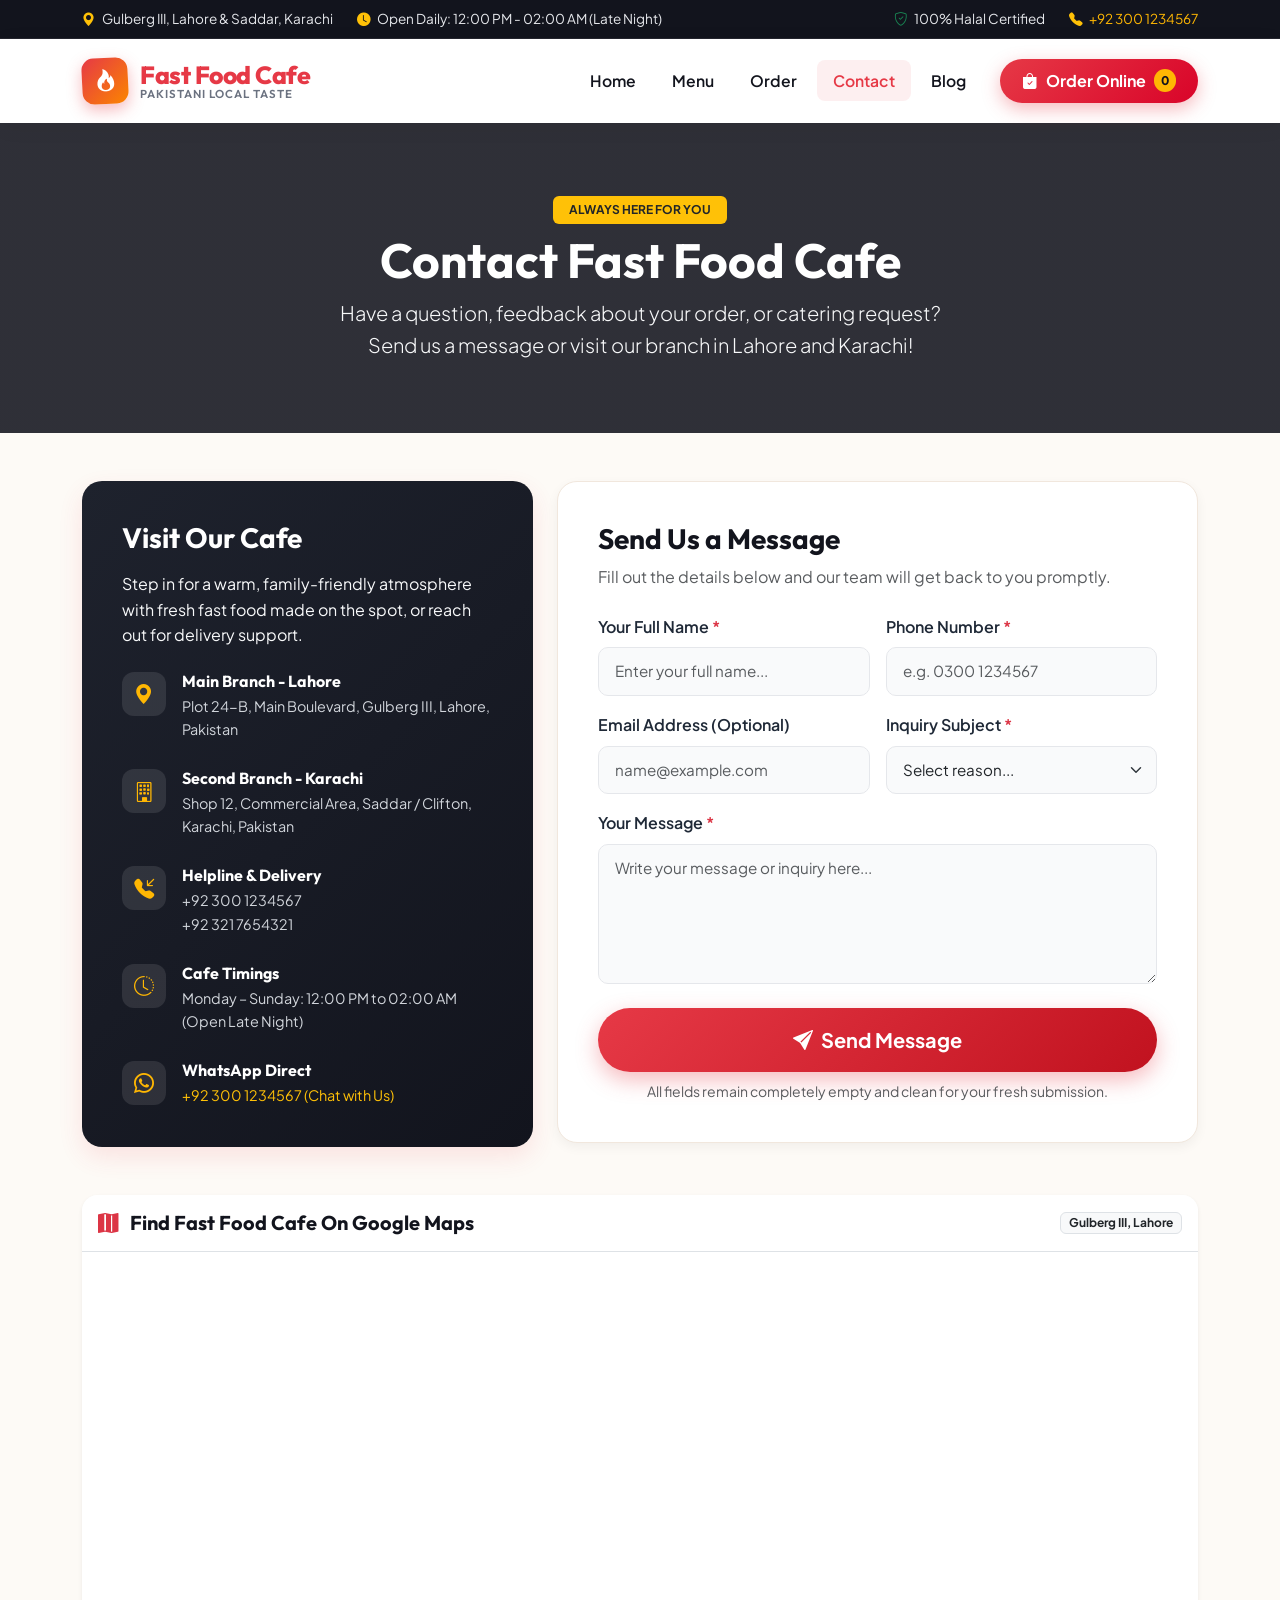
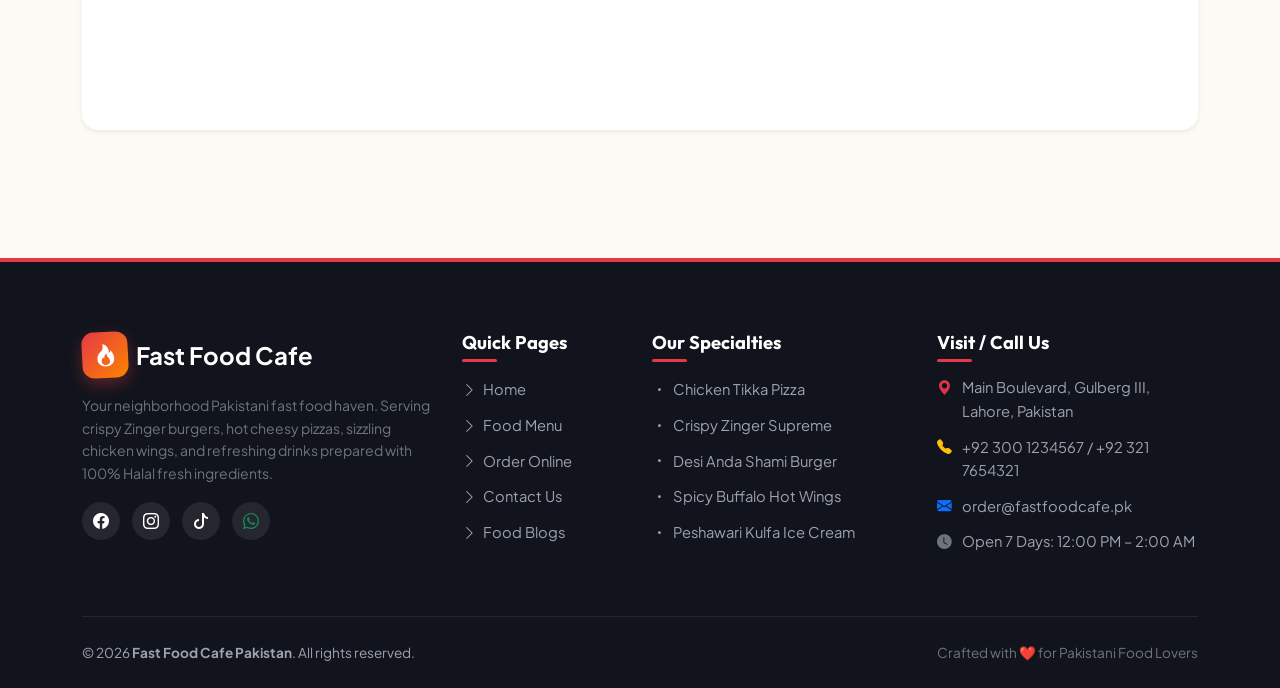
<file: contact.html>
<!DOCTYPE html>
<html lang="en">
<head>
  <meta charset="UTF-8">
  <meta name="viewport" content="width=device-width, initial-scale=1.0">
  <title>Contact Us - Fast Food Cafe Pakistan</title>
  <meta name="description" content="Get in touch with Fast Food Cafe Pakistan. Visit our cafe in Lahore & Karachi or send us your feedback, catering queries, and order support.">
  
  <!-- Bootstrap 5 CSS -->
  <link href="https://cdn.jsdelivr.net/npm/bootstrap@5.3.3/dist/css/bootstrap.min.css" rel="stylesheet">
  <!-- Bootstrap Icons -->
  <link href="https://cdn.jsdelivr.net/npm/bootstrap-icons@1.11.3/font/bootstrap-icons.min.css" rel="stylesheet">
  <!-- Custom Stylesheet -->
  <link rel="stylesheet" href="css/style.css">
</head>
<body>

  <!-- Top Announcement Bar -->
  <div class="top-bar d-none d-md-block">
    <div class="container">
      <div class="d-flex justify-content-between align-items-center">
        <div class="d-flex gap-4">
          <span class="top-bar-item"><i class="bi bi-geo-alt-fill text-warning"></i> Gulberg III, Lahore & Saddar, Karachi</span>
          <span class="top-bar-item"><i class="bi bi-clock-fill text-warning"></i> Open Daily: 12:00 PM - 02:00 AM (Late Night)</span>
        </div>
        <div class="d-flex gap-4">
          <span class="top-bar-item"><i class="bi bi-shield-check text-success"></i> 100% Halal Certified</span>
          <span class="top-bar-item"><i class="bi bi-telephone-fill text-warning"></i> <a href="tel:+923001234567">+92 300 1234567</a></span>
        </div>
      </div>
    </div>
  </div>

  <!-- Navbar -->
  <nav class="navbar navbar-expand-lg navbar-custom">
    <div class="container">
      <a class="navbar-brand" href="index.html">
        <div class="brand-icon">
          <i class="bi bi-fire"></i>
        </div>
        <div class="brand-title">
          <span class="main-name">Fast Food Cafe</span>
          <span class="sub-name">Pakistani Local Taste</span>
        </div>
      </a>

      <button class="navbar-toggler border-0 shadow-none" type="button" data-bs-toggle="collapse" data-bs-target="#navbarContent" aria-controls="navbarContent" aria-expanded="false" aria-label="Toggle navigation">
        <i class="bi bi-list fs-1 text-danger"></i>
      </button>

      <div class="collapse navbar-collapse" id="navbarContent">
        <ul class="navbar-nav ms-auto mb-2 mb-lg-0 align-items-lg-center">
          <li class="nav-item">
            <a class="nav-link" href="index.html">Home</a>
          </li>
          <li class="nav-item">
            <a class="nav-link" href="menu.html">Menu</a>
          </li>
          <li class="nav-item">
            <a class="nav-link" href="order.html">Order</a>
          </li>
          <li class="nav-item">
            <a class="nav-link active" aria-current="page" href="contact.html">Contact</a>
          </li>
          <li class="nav-item">
            <a class="nav-link" href="blog.html">Blog</a>
          </li>
          <li class="nav-item ms-lg-3 mt-3 mt-lg-0">
            <a class="nav-cta-btn" href="order.html">
              <i class="bi bi-bag-check-fill"></i>
              <span>Order Online</span>
              <span class="cart-counter-badge">0</span>
            </a>
          </li>
        </ul>
      </div>
    </div>
  </nav>

  <!-- Page Header Banner -->
  <section class="py-5 text-center text-white position-relative" style="background: linear-gradient(rgba(18, 20, 29, 0.88), rgba(18, 20, 29, 0.88)), url('https://images.unsplash.com/photo-1517248135467-4c7edcad34c4?w=1600&auto=format&fit=crop&q=80') center/cover no-repeat;">
    <div class="container py-4">
      <span class="badge bg-warning text-dark px-3 py-2 text-uppercase mb-2 fw-bold">Always Here For You</span>
      <h1 class="display-5 fw-bold text-white mb-2">Contact Fast Food Cafe</h1>
      <p class="lead text-light mb-0 mx-auto" style="max-width: 650px;">
        Have a question, feedback about your order, or catering request? Send us a message or visit our branch in Lahore and Karachi!
      </p>
    </div>
  </section>

  <!-- Contact Section -->
  <section class="py-5">
    <div class="container">
      <div class="row g-4">
        
        <!-- Left Column: Cafe Information -->
        <div class="col-lg-5">
          <div class="contact-info-card">
            <h3 class="fw-bold mb-3 text-white">Visit Our Cafe</h3>
            <p class="text-light mb-4">
              Step in for a warm, family-friendly atmosphere with fresh fast food made on the spot, or reach out for delivery support.
            </p>

            <!-- Address 1 (Lahore) -->
            <div class="contact-info-item">
              <div class="contact-icon">
                <i class="bi bi-geo-alt-fill"></i>
              </div>
              <div>
                <h6>Main Branch - Lahore</h6>
                <p>Plot 24-B, Main Boulevard, Gulberg III, Lahore, Pakistan</p>
              </div>
            </div>

            <!-- Address 2 (Karachi) -->
            <div class="contact-info-item">
              <div class="contact-icon">
                <i class="bi bi-building"></i>
              </div>
              <div>
                <h6>Second Branch - Karachi</h6>
                <p>Shop 12, Commercial Area, Saddar / Clifton, Karachi, Pakistan</p>
              </div>
            </div>

            <!-- Phone Numbers -->
            <div class="contact-info-item">
              <div class="contact-icon">
                <i class="bi bi-telephone-inbound-fill"></i>
              </div>
              <div>
                <h6>Helpline & Delivery</h6>
                <p>+92 300 1234567<br>+92 321 7654321</p>
              </div>
            </div>

            <!-- Timings -->
            <div class="contact-info-item">
              <div class="contact-icon">
                <i class="bi bi-clock-history"></i>
              </div>
              <div>
                <h6>Cafe Timings</h6>
                <p>Monday – Sunday: 12:00 PM to 02:00 AM (Open Late Night)</p>
              </div>
            </div>

            <!-- WhatsApp & Email -->
            <div class="contact-info-item mb-0">
              <div class="contact-icon">
                <i class="bi bi-whatsapp"></i>
              </div>
              <div>
                <h6>WhatsApp Direct</h6>
                <p><a href="https://wa.me/923001234567" class="text-warning text-decoration-none">+92 300 1234567 (Chat with Us)</a></p>
              </div>
            </div>

          </div>
        </div>

        <!-- Right Column: Contact Form with ALL BOXES EMPTY as specifically requested -->
        <div class="col-lg-7">
          <div class="contact-form-card">
            <h3 class="fw-bold mb-2">Send Us a Message</h3>
            <p class="text-muted mb-4">Fill out the details below and our team will get back to you promptly.</p>

            <form id="contact-us-form" novalidate>
              <div class="row g-3">
                <!-- Box 1: Name (Kept completely empty) -->
                <div class="col-md-6">
                  <label for="contact-name" class="form-label fw-semibold">Your Full Name <span class="text-danger">*</span></label>
                  <input type="text" class="form-control form-control-custom" id="contact-name" placeholder="Enter your full name..." value="" required>
                </div>

                <!-- Box 2: Phone (Kept completely empty) -->
                <div class="col-md-6">
                  <label for="contact-phone" class="form-label fw-semibold">Phone Number <span class="text-danger">*</span></label>
                  <input type="tel" class="form-control form-control-custom" id="contact-phone" placeholder="e.g. 0300 1234567" value="" required>
                </div>

                <!-- Box 3: Email (Kept completely empty) -->
                <div class="col-md-6">
                  <label for="contact-email" class="form-label fw-semibold">Email Address (Optional)</label>
                  <input type="email" class="form-control form-control-custom" id="contact-email" placeholder="name@example.com" value="">
                </div>

                <!-- Box 4: Subject Selection (Clean default) -->
                <div class="col-md-6">
                  <label for="contact-subject" class="form-label fw-semibold">Inquiry Subject <span class="text-danger">*</span></label>
                  <select class="form-select form-select-custom" id="contact-subject" required>
                    <option value="" disabled selected>Select reason...</option>
                    <option value="Food Quality / Feedback">Food Quality / Feedback</option>
                    <option value="Delivery Status">Delivery Status</option>
                    <option value="Event Catering or Party Booking">Event Catering or Party Booking</option>
                    <option value="Franchise Inquiry">Franchise Inquiry</option>
                    <option value="Other Question">Other Question</option>
                  </select>
                </div>

                <!-- Box 5: Message (Kept completely empty) -->
                <div class="col-12">
                  <label for="contact-message" class="form-label fw-semibold">Your Message <span class="text-danger">*</span></label>
                  <textarea class="form-control form-control-custom" id="contact-message" rows="5" placeholder="Write your message or inquiry here..." required></textarea>
                </div>

                <div class="col-12 mt-4">
                  <button type="submit" class="btn-primary-custom w-100 justify-content-center py-3 fs-5">
                    <i class="bi bi-send-fill"></i> Send Message
                  </button>
                  <p class="text-center text-muted small mt-2 mb-0">
                    All fields remain completely empty and clean for your fresh submission.
                  </p>
                </div>
              </div>
            </form>
          </div>
        </div>

      </div>

      <!-- Cafe Map Section -->
      <div class="row mt-5">
        <div class="col-12">
          <div class="card border-0 shadow-sm rounded-4 overflow-hidden">
            <div class="card-header bg-white py-3 border-bottom d-flex align-items-center justify-content-between">
              <h5 class="fw-bold mb-0"><i class="bi bi-map-fill text-danger me-2"></i> Find Fast Food Cafe On Google Maps</h5>
              <span class="badge bg-light text-dark border">Gulberg III, Lahore</span>
            </div>
            <div class="ratio ratio-21x9" style="min-height: 350px;">
              <iframe 
                src="https://www.google.com/maps/embed?pb=!1m18!1m12!1m3!1d13606.375822394622!2d74.3436034151744!3d31.507855364175312!2m3!1f0!2f0!3f0!3m2!1i1024!2i768!4f13.1!3m3!1m2!1s0x3919045a55555555%3A0x1c1e555555555555!2sGulberg%20III%2C%20Lahore%2C%20Punjab%2C%20Pakistan!5e0!3m2!1sen!2s!4v1700000000000!5m2!1sen!2s" 
                style="border:0;" 
                allowfullscreen="" 
                loading="lazy" 
                referrerpolicy="no-referrer-when-downgrade"
                title="Cafe Location Map">
              </iframe>
            </div>
          </div>
        </div>
      </div>

    </div>
  </section>

  <!-- Contact Success Modal -->
  <div class="modal fade" id="contactSuccessModal" tabindex="-1" aria-labelledby="contactSuccessModalLabel" aria-hidden="true">
    <div class="modal-dialog modal-dialog-centered">
      <div class="modal-content border-0 shadow-lg rounded-4 p-4 text-center">
        <div class="modal-body">
          <div class="text-success mb-3" style="font-size: 3.5rem;">
            <i class="bi bi-envelope-check-fill"></i>
          </div>
          <h3 class="fw-bold text-dark mb-2">Message Sent Successfully!</h3>
          <p class="text-muted mb-4">
            Thank you, <strong id="contact-response-name">Customer</strong>! Hamari team aap sy jald rabta karegi. Form k sary boxes dobara khali (empty) kar diye gaye hain.
          </p>
          <button type="button" class="btn btn-danger rounded-pill px-4 text-white" data-bs-dismiss="modal">
            Theek Hai (OK)
          </button>
        </div>
      </div>
    </div>
  </div>

  <!-- Footer -->
  <footer class="footer">
    <div class="container">
      <div class="row g-4">
        <!-- Col 1: Brand Info -->
        <div class="col-lg-4 col-md-6">
          <div class="d-flex align-items-center gap-2 mb-3">
            <div class="brand-icon">
              <i class="bi bi-fire"></i>
            </div>
            <span class="fs-4 fw-bold text-white">Fast Food Cafe</span>
          </div>
          <p class="text-secondary small">
            Your neighborhood Pakistani fast food haven. Serving crispy Zinger burgers, hot cheesy pizzas, sizzling chicken wings, and refreshing drinks prepared with 100% Halal fresh ingredients.
          </p>
          <div class="social-icons">
            <a href="#" class="social-icon-btn" aria-label="Facebook"><i class="bi bi-facebook"></i></a>
            <a href="#" class="social-icon-btn" aria-label="Instagram"><i class="bi bi-instagram"></i></a>
            <a href="#" class="social-icon-btn" aria-label="TikTok"><i class="bi bi-tiktok"></i></a>
            <a href="https://wa.me/923001234567" class="social-icon-btn text-success" aria-label="WhatsApp"><i class="bi bi-whatsapp"></i></a>
          </div>
        </div>

        <!-- Col 2: Navigation Links -->
        <div class="col-lg-2 col-md-6">
          <h5>Quick Pages</h5>
          <ul class="footer-links">
            <li><a href="index.html"><i class="bi bi-chevron-right"></i> Home</a></li>
            <li><a href="menu.html"><i class="bi bi-chevron-right"></i> Food Menu</a></li>
            <li><a href="order.html"><i class="bi bi-chevron-right"></i> Order Online</a></li>
            <li><a href="contact.html"><i class="bi bi-chevron-right"></i> Contact Us</a></li>
            <li><a href="blog.html"><i class="bi bi-chevron-right"></i> Food Blogs</a></li>
          </ul>
        </div>

        <!-- Col 3: Popular Menu Items -->
        <div class="col-lg-3 col-md-6">
          <h5>Our Specialties</h5>
          <ul class="footer-links">
            <li><a href="menu.html"><i class="bi bi-dot"></i> Chicken Tikka Pizza</a></li>
            <li><a href="menu.html"><i class="bi bi-dot"></i> Crispy Zinger Supreme</a></li>
            <li><a href="menu.html"><i class="bi bi-dot"></i> Desi Anda Shami Burger</a></li>
            <li><a href="menu.html"><i class="bi bi-dot"></i> Spicy Buffalo Hot Wings</a></li>
            <li><a href="menu.html"><i class="bi bi-dot"></i> Peshawari Kulfa Ice Cream</a></li>
          </ul>
        </div>

        <!-- Col 4: Contact & Timing -->
        <div class="col-lg-3 col-md-6 footer-contact-info">
          <h5>Visit / Call Us</h5>
          <p><i class="bi bi-geo-alt-fill text-danger"></i> Main Boulevard, Gulberg III, Lahore, Pakistan</p>
          <p><i class="bi bi-telephone-fill text-warning"></i> +92 300 1234567 / +92 321 7654321</p>
          <p><i class="bi bi-envelope-fill text-primary"></i> order@fastfoodcafe.pk</p>
          <p><i class="bi bi-clock-fill text-secondary"></i> Open 7 Days: 12:00 PM – 2:00 AM</p>
        </div>
      </div>

      <div class="footer-bottom d-flex flex-column flex-md-row justify-content-between align-items-center text-center text-md-start">
        <p class="mb-2 mb-md-0">© 2026 <strong>Fast Food Cafe Pakistan</strong>. All rights reserved.</p>
        <p class="mb-0 text-secondary">Crafted with ❤️ for Pakistani Food Lovers</p>
      </div>
    </div>
  </footer>

  <!-- Toast Notification Container -->
  <div id="app-toast" class="custom-toast"></div>

  <!-- Bootstrap 5 JS Bundle -->
  <script src="https://cdn.jsdelivr.net/npm/bootstrap@5.3.3/dist/js/bootstrap.bundle.min.js"></script>
  <!-- Main Script -->
  <script src="js/main.js"></script>
</body>
</html>
</file>
<file: css/style.css>
/* ========================================================
   Fast Food Cafe - Pakistani Local Fast Food Website Styles
   Modern, Clean, Responsive & Vibrant
   ======================================================== */

@import url('https://fonts.googleapis.com/css2?family=Outfit:wght@300;400;500;600;700;800;900&family=Plus+Jakarta+Sans:wght@400;500;600;700&display=swap');

:root {
  --primary: #e63946;
  --primary-dark: #b71c1c;
  --secondary: #ffb703;
  --secondary-hover: #fb8500;
  --dark: #12141d;
  --dark-surface: #1e222d;
  --light-bg: #fdfaf6;
  --light-card: #ffffff;
  --text-muted: #6c757d;
  --text-dark: #1f2937;
  --border-color: #f1e7dd;
  --shadow-sm: 0 4px 12px rgba(0, 0, 0, 0.05);
  --shadow-md: 0 10px 25px rgba(230, 57, 70, 0.12);
  --shadow-lg: 0 15px 35px rgba(0, 0, 0, 0.1);
  --radius-sm: 8px;
  --radius-md: 14px;
  --radius-lg: 20px;
  --font-heading: 'Outfit', sans-serif;
  --font-body: 'Plus Jakarta Sans', sans-serif;
  --transition: all 0.3s cubic-bezier(0.25, 0.8, 0.25, 1);
}

* {
  margin: 0;
  padding: 0;
  box-sizing: border-box;
}

body {
  font-family: var(--font-body);
  background-color: var(--light-bg);
  color: var(--text-dark);
  line-height: 1.6;
  overflow-x: hidden;
}

h1, h2, h3, h4, h5, h6 {
  font-family: var(--font-heading);
  font-weight: 700;
  color: var(--dark);
}

a {
  text-decoration: none;
  transition: var(--transition);
}

/* ================= Top Announcement Bar ================= */
.top-bar {
  background: var(--dark);
  color: #e5e7eb;
  font-size: 0.85rem;
  padding: 8px 0;
  border-bottom: 1px solid rgba(255, 255, 255, 0.08);
}
.top-bar a {
  color: var(--secondary);
}
.top-bar a:hover {
  color: #fff;
}
.top-bar-item {
  display: inline-flex;
  align-items: center;
  gap: 6px;
}

/* ================= Navbar ================= */
.navbar-custom {
  background-color: rgba(255, 255, 255, 0.96);
  backdrop-filter: blur(12px);
  box-shadow: 0 4px 20px rgba(0, 0, 0, 0.06);
  padding: 14px 0;
  transition: var(--transition);
  position: sticky;
  top: 0;
  z-index: 1030;
}

.navbar-brand {
  display: flex;
  align-items: center;
  gap: 12px;
  font-family: var(--font-heading);
  font-weight: 800;
  font-size: 1.55rem;
  color: var(--dark);
}

.brand-icon {
  width: 46px;
  height: 46px;
  background: linear-gradient(135deg, var(--primary), var(--secondary-hover));
  border-radius: 12px;
  display: flex;
  align-items: center;
  justify-content: center;
  color: #fff;
  font-size: 1.4rem;
  box-shadow: 0 6px 15px rgba(230, 57, 70, 0.35);
  transform: rotate(-3deg);
  transition: var(--transition);
}

.navbar-brand:hover .brand-icon {
  transform: rotate(0deg) scale(1.05);
}

.brand-title {
  display: flex;
  flex-direction: column;
  line-height: 1.1;
}

.brand-title .main-name {
  color: var(--primary);
  letter-spacing: -0.5px;
}
.brand-title .sub-name {
  font-size: 0.72rem;
  font-weight: 600;
  color: #6b7280;
  text-transform: uppercase;
  letter-spacing: 1px;
}

.navbar-nav .nav-link {
  font-weight: 600;
  font-size: 0.98rem;
  color: var(--dark);
  padding: 8px 16px !important;
  border-radius: 8px;
  margin: 0 2px;
  transition: var(--transition);
}

.navbar-nav .nav-link:hover,
.navbar-nav .nav-link.active {
  color: var(--primary) !important;
  background-color: rgba(230, 57, 70, 0.08);
}

.nav-cta-btn {
  background: linear-gradient(135deg, var(--primary), #d90429);
  color: #fff !important;
  font-weight: 700;
  border-radius: 50px;
  padding: 9px 22px !important;
  box-shadow: 0 6px 18px rgba(230, 57, 70, 0.35);
  display: inline-flex;
  align-items: center;
  gap: 8px;
}
.nav-cta-btn:hover {
  transform: translateY(-2px);
  box-shadow: 0 8px 24px rgba(230, 57, 70, 0.45);
  color: #fff !important;
}

.cart-counter-badge {
  background: var(--secondary);
  color: var(--dark);
  font-size: 0.75rem;
  font-weight: 800;
  padding: 2px 7px;
  border-radius: 12px;
}

/* ================= Hero Section (Home) ================= */
.hero-section {
  position: relative;
  padding: 60px 0 80px;
  background: radial-gradient(circle at top right, rgba(255, 183, 3, 0.15), transparent 45%),
              radial-gradient(circle at bottom left, rgba(230, 57, 70, 0.1), transparent 40%);
}

.hero-badge {
  display: inline-flex;
  align-items: center;
  gap: 8px;
  background-color: #fff;
  border: 1px solid rgba(230, 57, 70, 0.2);
  color: var(--primary);
  font-weight: 700;
  font-size: 0.85rem;
  padding: 6px 14px;
  border-radius: 30px;
  box-shadow: var(--shadow-sm);
  margin-bottom: 20px;
}

.hero-title {
  font-size: clamp(2.3rem, 5vw, 3.8rem);
  font-weight: 800;
  line-height: 1.15;
  margin-bottom: 20px;
}

.hero-title span {
  color: var(--primary);
  position: relative;
  display: inline-block;
}

.hero-title span::after {
  content: '';
  position: absolute;
  bottom: 6px;
  left: 0;
  width: 100%;
  height: 8px;
  background-color: rgba(255, 183, 3, 0.35);
  z-index: -1;
  border-radius: 4px;
}

.hero-subtitle {
  font-size: 1.15rem;
  color: #4b5563;
  margin-bottom: 30px;
  max-width: 540px;
}

.hero-buttons {
  display: flex;
  flex-wrap: wrap;
  gap: 15px;
  margin-bottom: 35px;
}

.btn-primary-custom {
  background: linear-gradient(135deg, var(--primary), #c1121f);
  color: #fff;
  font-weight: 700;
  padding: 13px 28px;
  border-radius: 50px;
  border: none;
  box-shadow: 0 8px 22px rgba(230, 57, 70, 0.35);
  display: inline-flex;
  align-items: center;
  gap: 8px;
  transition: var(--transition);
}
.btn-primary-custom:hover {
  background: linear-gradient(135deg, #c1121f, var(--primary));
  color: #fff;
  transform: translateY(-2px);
  box-shadow: 0 12px 28px rgba(230, 57, 70, 0.45);
}

.btn-secondary-custom {
  background: #fff;
  color: var(--dark);
  font-weight: 700;
  padding: 13px 26px;
  border-radius: 50px;
  border: 1px solid #e5e7eb;
  box-shadow: var(--shadow-sm);
  display: inline-flex;
  align-items: center;
  gap: 8px;
  transition: var(--transition);
}
.btn-secondary-custom:hover {
  background: #f9fafb;
  color: var(--primary);
  border-color: var(--primary);
  transform: translateY(-2px);
}

.hero-stats {
  display: flex;
  gap: 30px;
  border-top: 1px solid rgba(0, 0, 0, 0.08);
  padding-top: 25px;
}
.hero-stat-item h4 {
  font-size: 1.6rem;
  font-weight: 800;
  margin-bottom: 2px;
  color: var(--dark);
}
.hero-stat-item p {
  font-size: 0.85rem;
  color: var(--text-muted);
  margin-bottom: 0;
}

/* ================= Cafe Ambiance Gallery (Outside & Inside) ================= */
.cafe-ambiance-card {
  position: relative;
  border-radius: var(--radius-lg);
  overflow: hidden;
  box-shadow: var(--shadow-lg);
  background: #fff;
  border: 4px solid #fff;
}

.ambiance-carousel-img {
  height: 440px;
  width: 100%;
  object-fit: cover;
  transition: transform 0.6s ease;
}

.ambiance-badge {
  position: absolute;
  top: 18px;
  left: 18px;
  background: rgba(18, 20, 29, 0.85);
  backdrop-filter: blur(8px);
  color: #fff;
  font-weight: 700;
  font-size: 0.82rem;
  padding: 6px 14px;
  border-radius: 30px;
  border: 1px solid rgba(255, 255, 255, 0.2);
  z-index: 2;
  display: inline-flex;
  align-items: center;
  gap: 6px;
}

.ambiance-caption-bar {
  position: absolute;
  bottom: 0;
  left: 0;
  right: 0;
  padding: 24px;
  background: linear-gradient(to top, rgba(0, 0, 0, 0.85), transparent);
  color: #fff;
  z-index: 2;
}

.ambiance-caption-bar h5 {
  color: #fff;
  font-size: 1.25rem;
  margin-bottom: 4px;
}

.ambiance-caption-bar p {
  color: #e5e7eb;
  font-size: 0.88rem;
  margin-bottom: 0;
}

.dual-view-toggle {
  display: flex;
  justify-content: center;
  gap: 12px;
  margin-top: 15px;
}
.toggle-btn {
  border-radius: 30px;
  padding: 7px 18px;
  font-size: 0.88rem;
  font-weight: 700;
  border: 1px solid #e5e7eb;
  background: #fff;
  color: #4b5563;
  cursor: pointer;
  transition: var(--transition);
  display: inline-flex;
  align-items: center;
  gap: 6px;
}
.toggle-btn.active, .toggle-btn:hover {
  background: var(--primary);
  color: #fff;
  border-color: var(--primary);
  box-shadow: 0 4px 12px rgba(230, 57, 70, 0.3);
}

/* ================= Features / Trust Bar ================= */
.features-section {
  padding: 40px 0;
}
.feature-box {
  background: #fff;
  padding: 24px;
  border-radius: var(--radius-md);
  box-shadow: var(--shadow-sm);
  display: flex;
  align-items: center;
  gap: 18px;
  border: 1px solid var(--border-color);
  transition: var(--transition);
  height: 100%;
}
.feature-box:hover {
  transform: translateY(-4px);
  box-shadow: var(--shadow-md);
  border-color: rgba(230, 57, 70, 0.3);
}
.feature-icon-wrapper {
  width: 52px;
  height: 52px;
  min-width: 52px;
  border-radius: 14px;
  background: rgba(230, 57, 70, 0.1);
  color: var(--primary);
  display: flex;
  align-items: center;
  justify-content: center;
  font-size: 1.5rem;
}
.feature-box h6 {
  margin-bottom: 4px;
  font-size: 1.05rem;
}
.feature-box p {
  margin-bottom: 0;
  color: var(--text-muted);
  font-size: 0.85rem;
}

/* ================= Section Header ================= */
.section-header {
  text-align: center;
  margin-bottom: 45px;
}
.section-sub-badge {
  text-transform: uppercase;
  color: var(--primary);
  font-weight: 800;
  font-size: 0.82rem;
  letter-spacing: 1.5px;
  display: inline-block;
  margin-bottom: 8px;
}
.section-title {
  font-size: clamp(1.8rem, 3.5vw, 2.5rem);
  font-weight: 800;
  margin-bottom: 12px;
}
.section-desc {
  color: #6b7280;
  max-width: 620px;
  margin: 0 auto;
  font-size: 1rem;
}

/* ================= Menu Cards & Category Tabs ================= */
.menu-tabs-wrapper {
  display: flex;
  justify-content: center;
  flex-wrap: wrap;
  gap: 10px;
  margin-bottom: 40px;
}
.menu-tab-btn {
  padding: 10px 22px;
  border-radius: 50px;
  background: #fff;
  border: 1px solid #e5e7eb;
  color: #4b5563;
  font-weight: 700;
  font-size: 0.95rem;
  display: inline-flex;
  align-items: center;
  gap: 8px;
  cursor: pointer;
  transition: var(--transition);
}
.menu-tab-btn:hover,
.menu-tab-btn.active {
  background: var(--primary);
  color: #fff;
  border-color: var(--primary);
  box-shadow: 0 6px 16px rgba(230, 57, 70, 0.35);
  transform: translateY(-2px);
}

.food-card {
  background: #fff;
  border-radius: var(--radius-md);
  border: 1px solid var(--border-color);
  box-shadow: var(--shadow-sm);
  overflow: hidden;
  transition: var(--transition);
  display: flex;
  flex-direction: column;
  height: 100%;
  position: relative;
}
.food-card:hover {
  transform: translateY(-6px);
  box-shadow: 0 15px 30px rgba(0, 0, 0, 0.08);
  border-color: rgba(230, 57, 70, 0.3);
}

.food-img-holder {
  position: relative;
  height: 220px;
  overflow: hidden;
  background: #f3f4f6;
}
.food-img {
  width: 100%;
  height: 100%;
  object-fit: cover;
  transition: transform 0.5s ease;
}
.food-card:hover .food-img {
  transform: scale(1.06);
}

.food-badge {
  position: absolute;
  top: 12px;
  left: 12px;
  background: var(--secondary);
  color: var(--dark);
  font-weight: 800;
  font-size: 0.72rem;
  padding: 4px 10px;
  border-radius: 20px;
  box-shadow: 0 4px 10px rgba(0, 0, 0, 0.15);
  text-transform: uppercase;
  letter-spacing: 0.5px;
}
.food-badge.spice {
  background: var(--primary);
  color: #fff;
}

.food-body {
  padding: 20px;
  display: flex;
  flex-direction: column;
  flex-grow: 1;
}

.food-category {
  font-size: 0.75rem;
  text-transform: uppercase;
  font-weight: 700;
  color: #9ca3af;
  letter-spacing: 0.8px;
  margin-bottom: 4px;
}

.food-title {
  font-size: 1.2rem;
  font-weight: 700;
  margin-bottom: 8px;
  color: var(--dark);
}

.food-desc {
  font-size: 0.86rem;
  color: #6b7280;
  margin-bottom: 18px;
  flex-grow: 1;
  line-height: 1.5;
}

.food-footer {
  display: flex;
  align-items: center;
  justify-content: space-between;
  border-top: 1px dashed #e5e7eb;
  padding-top: 15px;
  margin-top: auto;
}

.food-price {
  display: flex;
  flex-direction: column;
}
.food-price .currency {
  font-size: 0.75rem;
  font-weight: 700;
  color: var(--primary);
  text-transform: uppercase;
}
.food-price .amount {
  font-size: 1.4rem;
  font-weight: 800;
  color: var(--dark);
  font-family: var(--font-heading);
  line-height: 1;
}

.add-cart-btn {
  background: #fff;
  border: 1.5px solid var(--primary);
  color: var(--primary);
  font-weight: 700;
  padding: 7px 16px;
  border-radius: 30px;
  font-size: 0.85rem;
  cursor: pointer;
  transition: var(--transition);
  display: inline-flex;
  align-items: center;
  gap: 6px;
}
.add-cart-btn:hover {
  background: var(--primary);
  color: #fff;
  box-shadow: 0 4px 12px rgba(230, 57, 70, 0.35);
}

/* ================= Popular Deals Banner ================= */
.deal-card {
  background: linear-gradient(135deg, var(--dark-surface), var(--dark));
  border-radius: var(--radius-lg);
  padding: 40px;
  color: #fff;
  position: relative;
  overflow: hidden;
  box-shadow: var(--shadow-lg);
  border: 1px solid rgba(255, 255, 255, 0.1);
}
.deal-card::after {
  content: '';
  position: absolute;
  top: -60px;
  right: -60px;
  width: 200px;
  height: 200px;
  border-radius: 50%;
  background: rgba(230, 57, 70, 0.25);
  filter: blur(40px);
}
.deal-tag {
  background: var(--primary);
  color: #fff;
  display: inline-block;
  padding: 4px 14px;
  border-radius: 20px;
  font-size: 0.8rem;
  font-weight: 800;
  text-transform: uppercase;
  margin-bottom: 14px;
}
.deal-card h3 {
  color: #fff;
  font-size: 2rem;
  font-weight: 800;
  margin-bottom: 12px;
}
.deal-card p {
  color: #d1d5db;
  font-size: 0.95rem;
  max-width: 460px;
  margin-bottom: 24px;
}
.deal-price-row {
  display: flex;
  align-items: baseline;
  gap: 12px;
  margin-bottom: 25px;
}
.deal-curr-price {
  font-size: 2.2rem;
  font-weight: 800;
  color: var(--secondary);
  font-family: var(--font-heading);
}
.deal-old-price {
  font-size: 1.2rem;
  text-decoration: line-through;
  color: #9ca3af;
}

/* ================= Testimonial / Story Section ================= */
.story-box {
  background: #fff;
  border-radius: var(--radius-lg);
  padding: 35px;
  box-shadow: var(--shadow-sm);
  border: 1px solid var(--border-color);
  height: 100%;
}
.rating-stars {
  color: #f59e0b;
  margin-bottom: 12px;
  font-size: 0.95rem;
}
.story-quote {
  font-style: italic;
  color: #4b5563;
  margin-bottom: 20px;
}
.customer-info {
  display: flex;
  align-items: center;
  gap: 14px;
}
.customer-avatar {
  width: 48px;
  height: 48px;
  border-radius: 50%;
  object-fit: cover;
  background: #e5e7eb;
}
.customer-name {
  font-weight: 700;
  font-size: 0.98rem;
  margin-bottom: 2px;
}
.customer-city {
  font-size: 0.8rem;
  color: var(--text-muted);
}

/* ================= Order Page Styles ================= */
.order-summary-card {
  background: #fff;
  border-radius: var(--radius-md);
  padding: 24px;
  border: 1px solid var(--border-color);
  box-shadow: var(--shadow-sm);
  position: sticky;
  top: 100px;
}
.cart-item-row {
  display: flex;
  align-items: center;
  justify-content: space-between;
  padding: 12px 0;
  border-bottom: 1px solid #f3f4f6;
}
.cart-item-name {
  font-weight: 600;
  font-size: 0.95rem;
  color: var(--dark);
}
.cart-qty-btn {
  width: 26px;
  height: 26px;
  border-radius: 50%;
  border: 1px solid #d1d5db;
  background: #fff;
  display: inline-flex;
  align-items: center;
  justify-content: center;
  font-size: 0.8rem;
  cursor: pointer;
  transition: var(--transition);
}
.cart-qty-btn:hover {
  background: var(--primary);
  color: #fff;
  border-color: var(--primary);
}

.payment-method-label {
  display: flex;
  align-items: center;
  gap: 10px;
  border: 1.5px solid #e5e7eb;
  padding: 12px 16px;
  border-radius: var(--radius-sm);
  cursor: pointer;
  transition: var(--transition);
  font-weight: 600;
  font-size: 0.9rem;
}
.payment-method-label:hover,
input[type="radio"]:checked + .payment-method-label {
  border-color: var(--primary);
  background: rgba(230, 57, 70, 0.04);
}

/* ================= Contact Page Styles ================= */
.contact-info-card {
  background: linear-gradient(135deg, var(--dark-surface), var(--dark));
  color: #fff;
  border-radius: var(--radius-lg);
  padding: 40px;
  height: 100%;
  box-shadow: var(--shadow-md);
}
.contact-info-item {
  display: flex;
  align-items: flex-start;
  gap: 16px;
  margin-bottom: 28px;
}
.contact-icon {
  width: 44px;
  height: 44px;
  min-width: 44px;
  border-radius: 12px;
  background: rgba(255, 255, 255, 0.1);
  color: var(--secondary);
  display: flex;
  align-items: center;
  justify-content: center;
  font-size: 1.25rem;
}
.contact-info-item h6 {
  color: #fff;
  font-size: 1rem;
  margin-bottom: 4px;
}
.contact-info-item p {
  color: #d1d5db;
  font-size: 0.9rem;
  margin-bottom: 0;
}

.contact-form-card {
  background: #fff;
  border-radius: var(--radius-lg);
  padding: 40px;
  border: 1px solid var(--border-color);
  box-shadow: var(--shadow-sm);
}

.form-control-custom,
.form-select-custom {
  border: 1.5px solid #e5e7eb;
  border-radius: 10px;
  padding: 12px 16px;
  font-size: 0.95rem;
  transition: var(--transition);
  background-color: #f9fafb;
}
.form-control-custom:focus,
.form-select-custom:focus {
  border-color: var(--primary);
  box-shadow: 0 0 0 4px rgba(230, 57, 70, 0.12);
  background-color: #fff;
  outline: none;
}

/* ================= Blog Styles ================= */
.blog-card {
  background: #fff;
  border-radius: var(--radius-md);
  border: 1px solid var(--border-color);
  box-shadow: var(--shadow-sm);
  overflow: hidden;
  transition: var(--transition);
  display: flex;
  flex-direction: column;
  height: 100%;
}
.blog-card:hover {
  transform: translateY(-5px);
  box-shadow: var(--shadow-md);
}
.blog-img-holder {
  height: 220px;
  overflow: hidden;
  position: relative;
}
.blog-img {
  width: 100%;
  height: 100%;
  object-fit: cover;
  transition: transform 0.5s ease;
}
.blog-card:hover .blog-img {
  transform: scale(1.05);
}
.blog-badge {
  position: absolute;
  bottom: 12px;
  left: 12px;
  background: var(--dark);
  color: #fff;
  padding: 4px 12px;
  border-radius: 20px;
  font-size: 0.75rem;
  font-weight: 700;
}
.blog-body {
  padding: 24px;
  display: flex;
  flex-direction: column;
  flex-grow: 1;
}
.blog-meta {
  display: flex;
  align-items: center;
  gap: 14px;
  color: var(--text-muted);
  font-size: 0.8rem;
  margin-bottom: 10px;
}
.blog-title {
  font-size: 1.25rem;
  font-weight: 700;
  margin-bottom: 10px;
  line-height: 1.4;
}
.blog-title a {
  color: var(--dark);
}
.blog-title a:hover {
  color: var(--primary);
}
.blog-snippet {
  font-size: 0.9rem;
  color: #6b7280;
  margin-bottom: 18px;
  flex-grow: 1;
}

/* ================= Footer ================= */
.footer {
  background: var(--dark);
  color: #9ca3af;
  padding: 70px 0 25px;
  margin-top: 80px;
  border-top: 4px solid var(--primary);
}
.footer h5 {
  color: #fff;
  font-size: 1.15rem;
  margin-bottom: 22px;
  position: relative;
}
.footer h5::after {
  content: '';
  position: absolute;
  bottom: -8px;
  left: 0;
  width: 35px;
  height: 3px;
  background: var(--primary);
  border-radius: 2px;
}
.footer-links {
  list-style: none;
  padding: 0;
}
.footer-links li {
  margin-bottom: 10px;
}
.footer-links a {
  color: #9ca3af;
  font-size: 0.92rem;
  transition: var(--transition);
  display: inline-flex;
  align-items: center;
  gap: 6px;
}
.footer-links a:hover {
  color: var(--secondary);
  transform: translateX(4px);
}
.footer-contact-info p {
  display: flex;
  align-items: flex-start;
  gap: 10px;
  font-size: 0.92rem;
  margin-bottom: 12px;
}
.social-icons {
  display: flex;
  gap: 12px;
  margin-top: 18px;
}
.social-icon-btn {
  width: 38px;
  height: 38px;
  border-radius: 50%;
  background: rgba(255, 255, 255, 0.08);
  color: #fff;
  display: flex;
  align-items: center;
  justify-content: center;
  font-size: 1rem;
  transition: var(--transition);
}
.social-icon-btn:hover {
  background: var(--primary);
  color: #fff;
  transform: translateY(-3px);
}

.footer-bottom {
  border-top: 1px solid rgba(255, 255, 255, 0.08);
  margin-top: 50px;
  padding-top: 25px;
  font-size: 0.85rem;
}

/* ================= Toast Notification ================= */
.custom-toast {
  position: fixed;
  bottom: 24px;
  right: 24px;
  background: var(--dark);
  color: #fff;
  padding: 14px 22px;
  border-radius: 12px;
  box-shadow: 0 10px 30px rgba(0, 0, 0, 0.3);
  display: flex;
  align-items: center;
  gap: 12px;
  z-index: 9999;
  border-left: 4px solid var(--primary);
  transform: translateY(100px);
  opacity: 0;
  transition: all 0.4s ease;
}
.custom-toast.show {
  transform: translateY(0);
  opacity: 1;
}

/* ================= Media Queries ================= */
@media (max-width: 991px) {
  .hero-section {
    padding: 40px 0 60px;
  }
  .ambiance-carousel-img {
    height: 340px;
  }
  .hero-stats {
    justify-content: space-between;
  }
}

@media (max-width: 767px) {
  .hero-title {
    font-size: 2.2rem;
  }
  .ambiance-carousel-img {
    height: 280px;
  }
  .deal-card {
    padding: 25px;
  }
  .contact-form-card,
  .contact-info-card {
    padding: 25px;
  }
}
</file>
